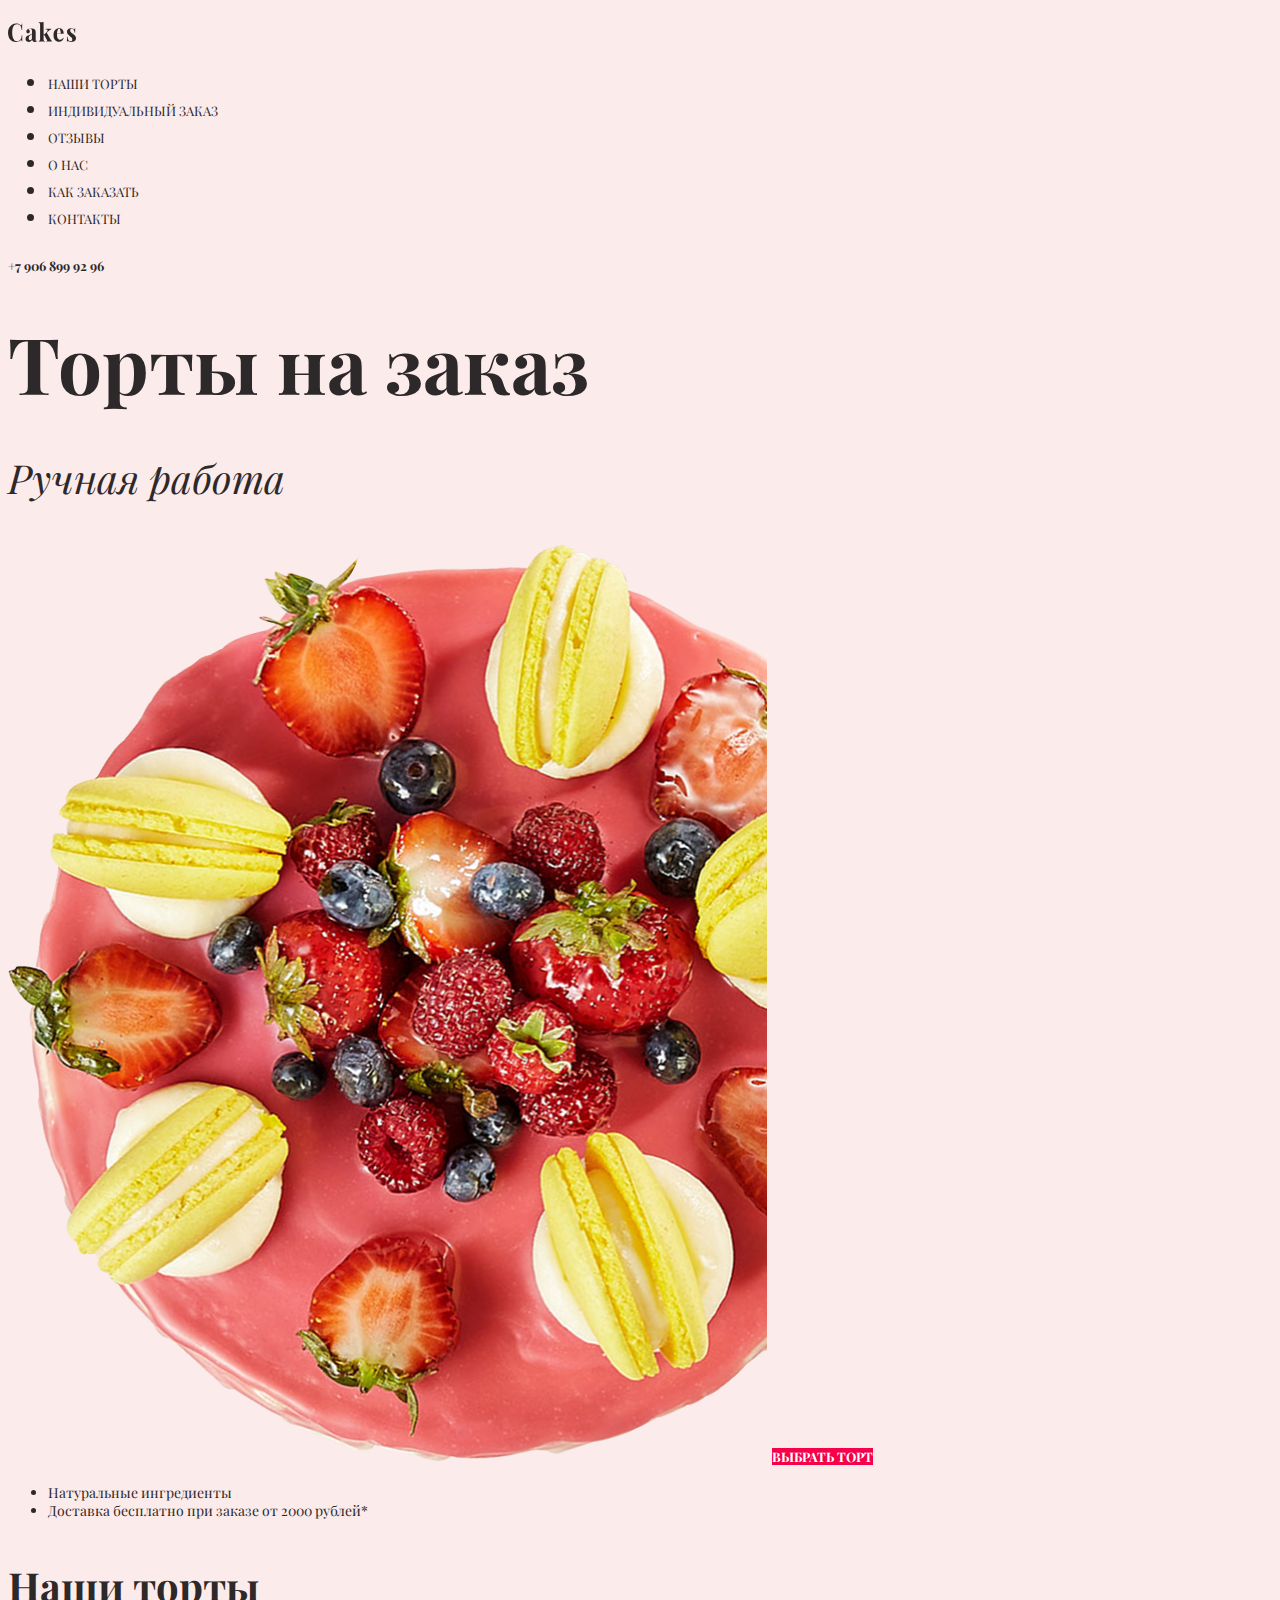
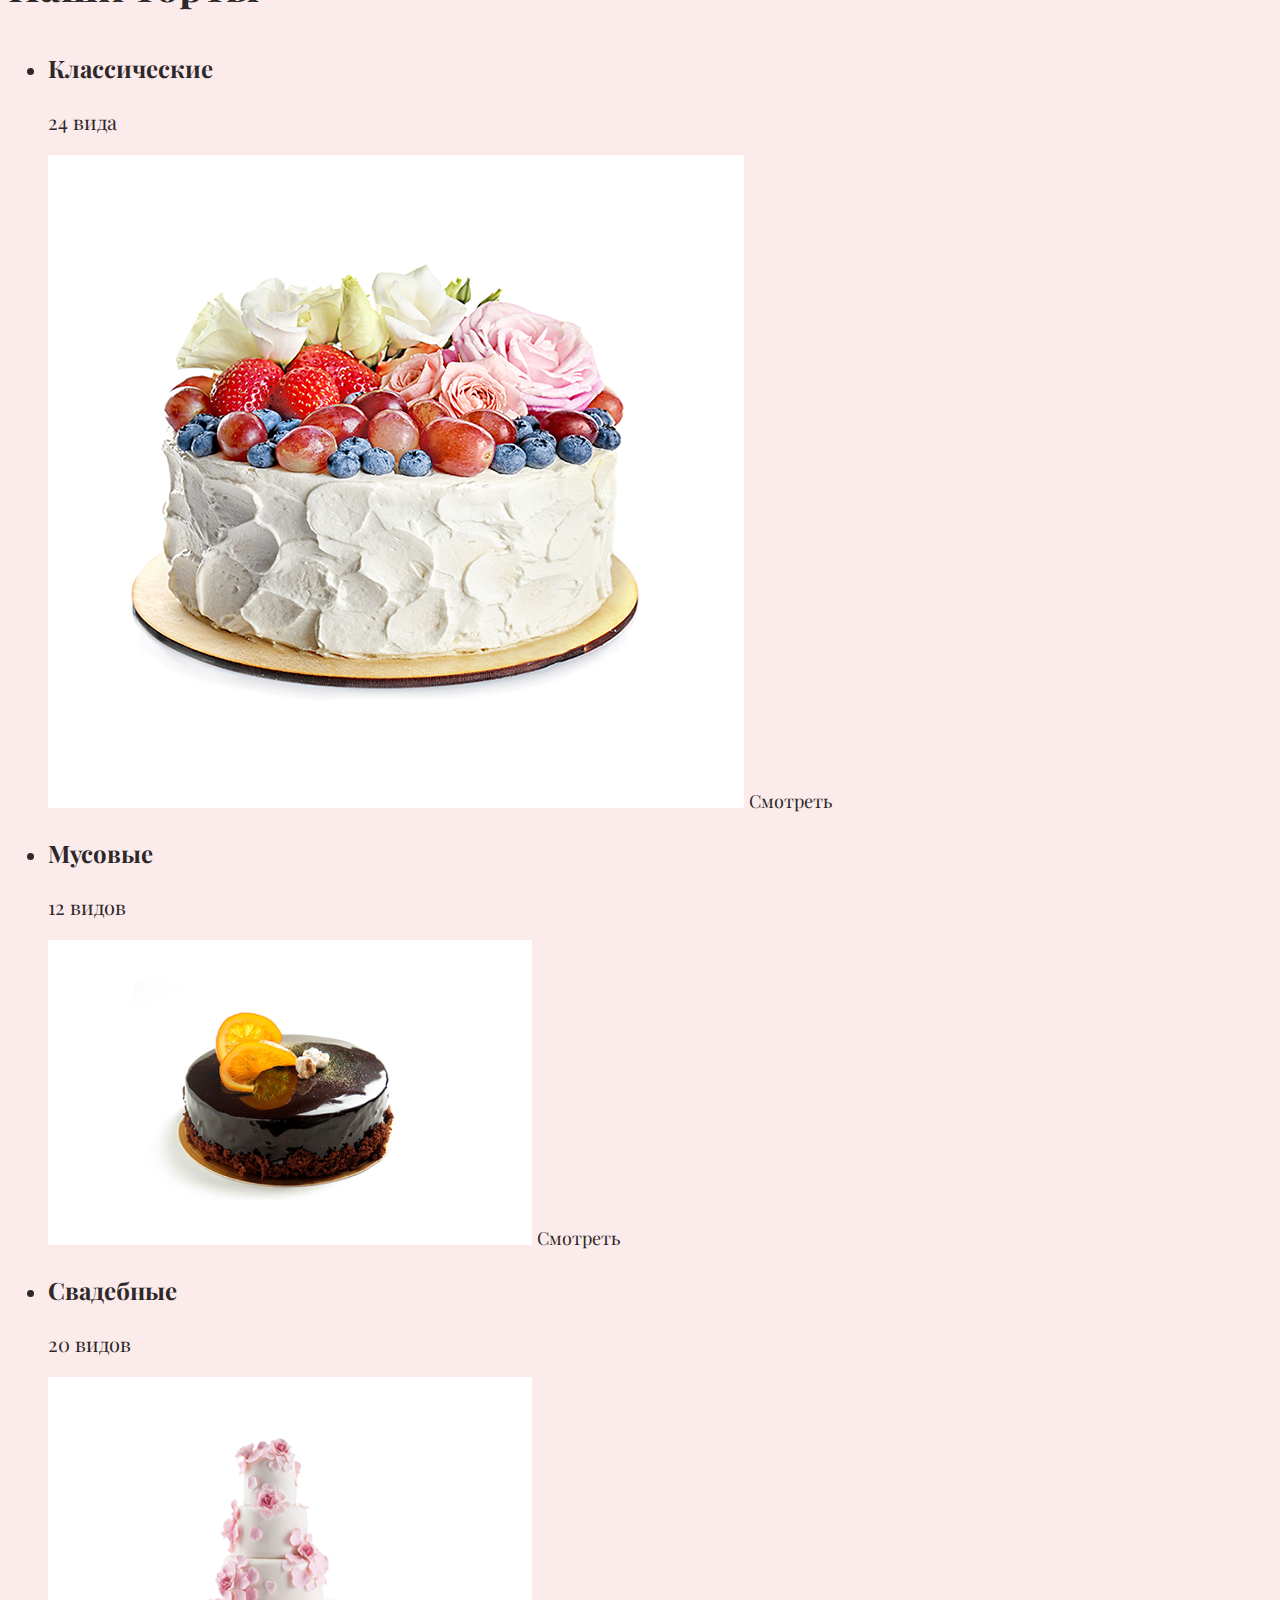
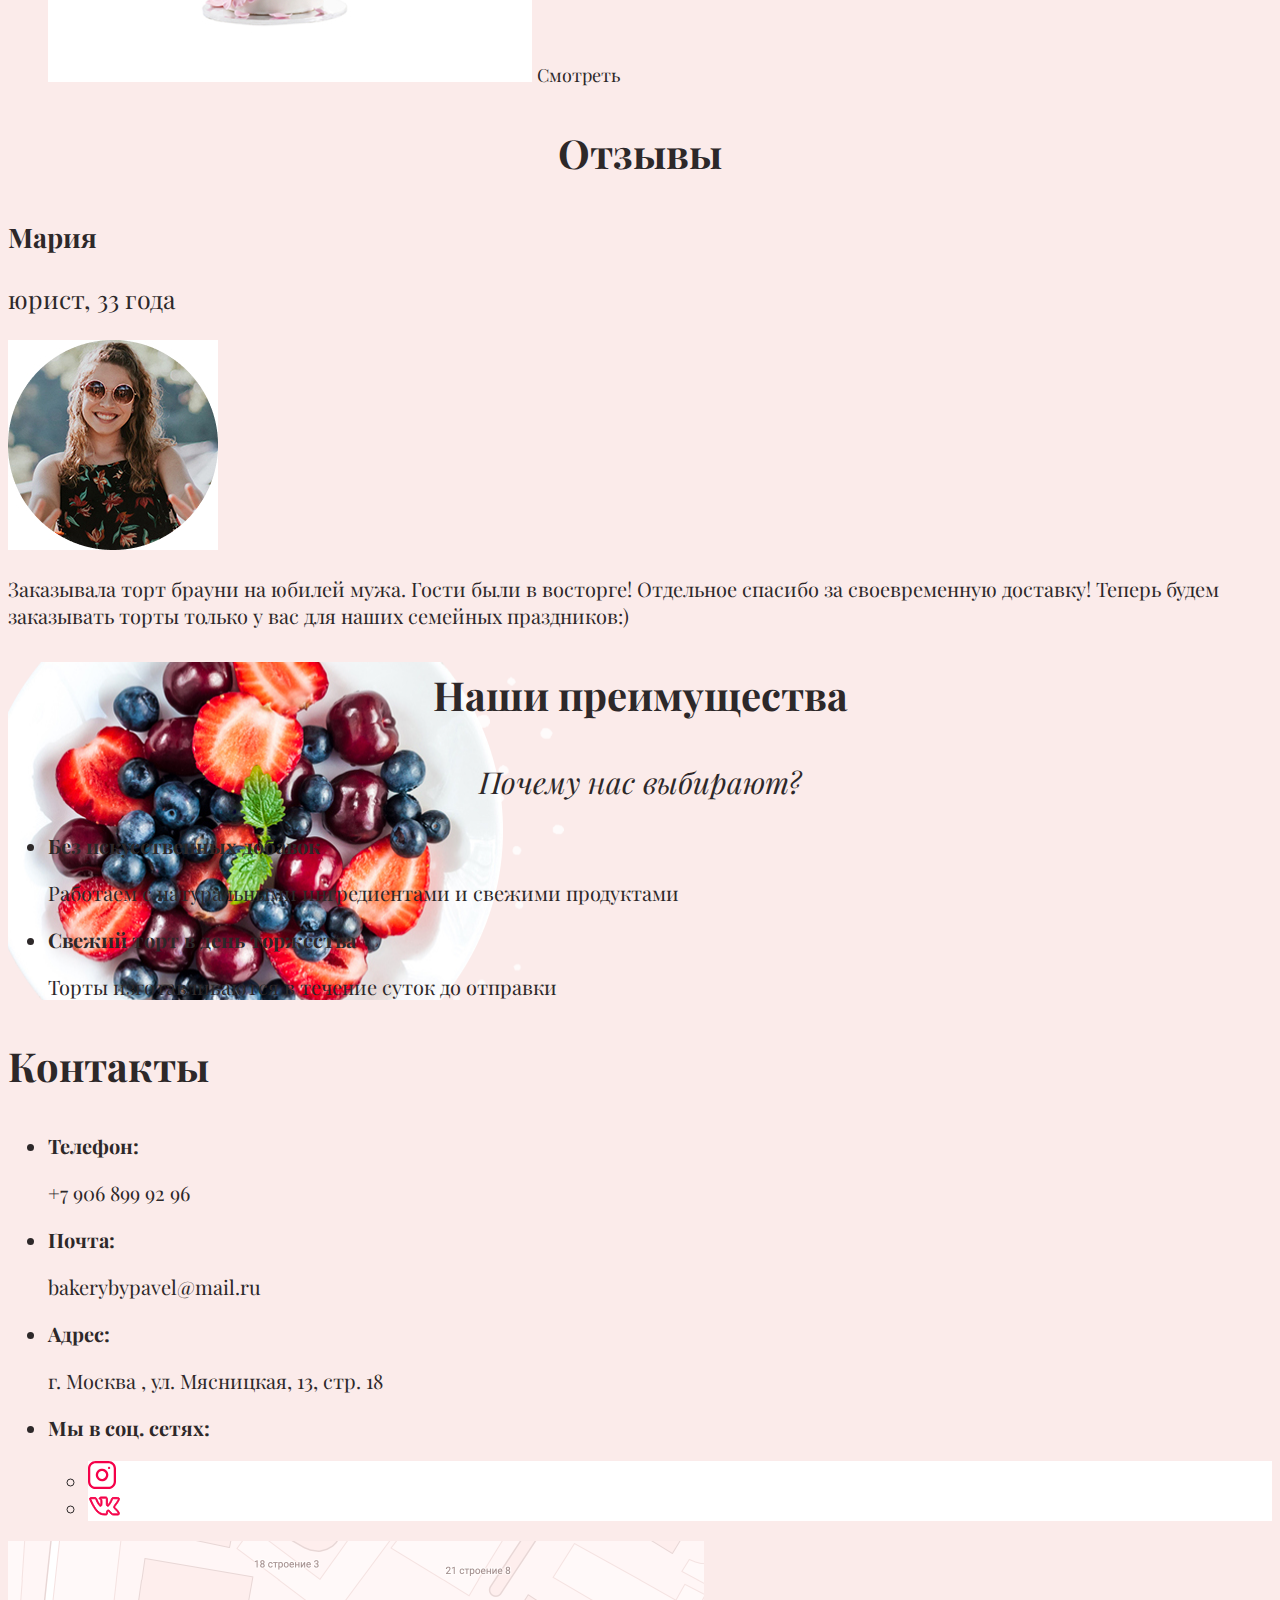
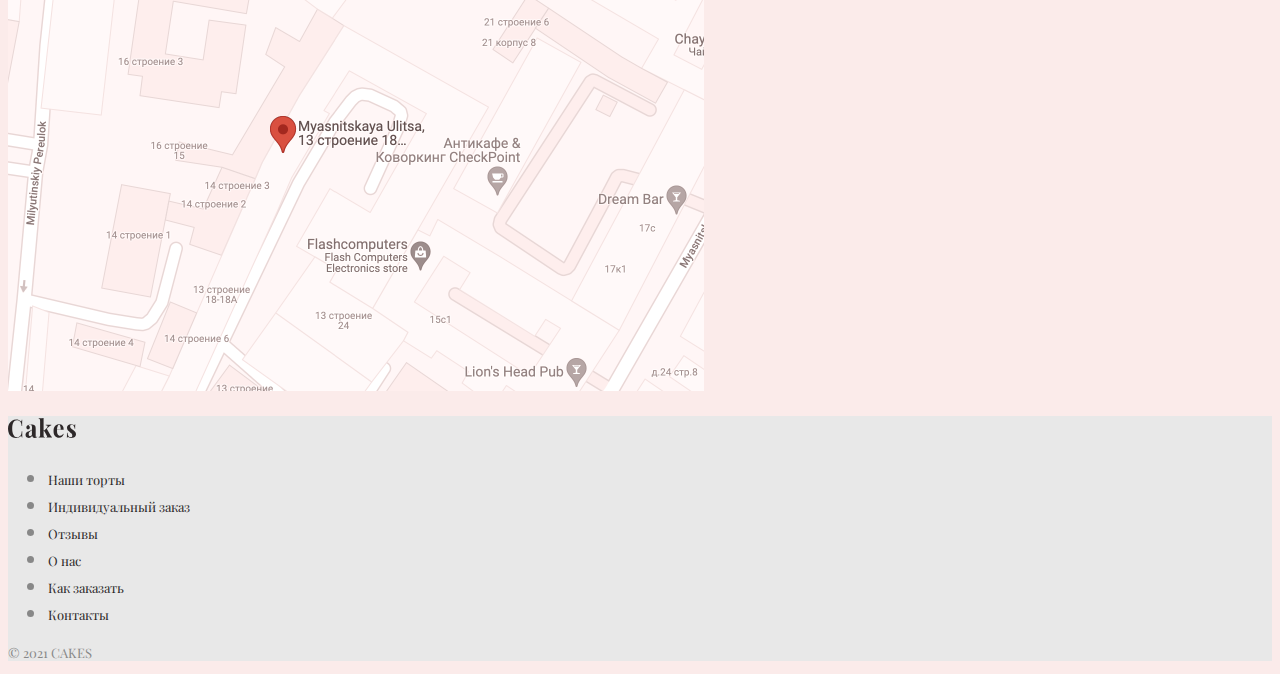
<file: scr/index.html>
<!DOCTYPE html>
<html lang="ru">

<head>
    <meta charset="utf-8">
    <title>Cakes. Торты на заказ</title>
    <link rel="preconnect" href="https://fonts.googleapis.com">
    <link rel="preconnect" href="https://fonts.gstatic.com" crossorigin>
    <link href="https://fonts.googleapis.com/css2?family=Playfair+Display:ital,wght@0,400;0,700;1,400&display=swap"
        rel="stylesheet">
    <link href="css/style.css" rel="stylesheet">
</head>

<body>
    <header class="page-header">
        <nav class="main-nav">
            <p class="logo">
                <img src="img/logo.svg" width="68" height="20" alt="Cakes">
            </p>
            <ul class="site-navigation">
                <li class="site-navigation-item">
                    <a href="#">Наши торты</a>
                </li>
                <li class="site-navigation-item">
                    <a href="#">Индивидуальный заказ</a>
                </li>
                <li class="site-navigation-item">
                    <a href="#">Отзывы</a>
                </li>
                <li class="site-navigation-item">
                    <a href="#">О нас</a>
                </li>
                <li class="site-navigation-item">
                    <a href="#">Как заказать</a>
                </li>
                <li class="site-navigation-item">
                    <a href="#">Контакты</a>
                </li>
            </ul>
        </nav>
        <a class="phone" href="tel:+79068999296">+7 906 899 92 96</a>
    </header>
    <main>
        <section class="promo">
            <h1>Торты на заказ</h1>
            <p>Ручная работа</p>
            <img src="img/cake-photo.png" width="759" height="918" alt="Клубничный торт">
            <a class="button" href="#">Выбрать торт</a>
            <ul class="features">
                <li class="nature">Натуральные ингредиенты</li>
                <li class="delivery">Доставка бесплатно при заказе от 2000 рублей*</li>
            </ul>
        </section>
        <section class="catalog">
            <h2>Наши торты</h2>
            <ul class="cards">
                <li>
                    <h3>Классические</h3>
                    <p>24 вида</p>
                    <img src="img/photo-1.jpg" width="696" height="653"
                        alt="Торт с кремом и украшениями из цветов и ягод">
                    <a href="#">Смотреть</a>
                </li>
                <li>
                    <h3>Мусовые</h3>
                    <p>12 видов</p>
                    <img src="img/photo-2.jpg" width="484" height="305" alt="Шоколадный торт">
                    <a href="#">Смотреть</a>
                </li>
                <li>
                    <h3>Свадебные</h3>
                    <p>20 видов</p>
                    <img src="img/photo-3.jpg" width="484" height="305" alt="Белый торт">
                    <a href="#">Смотреть</a>
                </li>
            </ul>
        </section>
        <section class="reviews">
            <h2>Отзывы</h2>
            <div class="review">
                <h3>Мария</h3>
                <p class="review-info">юрист, 33 года</p>
                <img src="img/user-1.jpg" width="210" height="210" alt="">
                <p>Заказывала торт брауни на юбилей мужа. Гости были в восторге! Отдельное спасибо за своевременную
                    доставку! Теперь будем заказывать торты только у вас для наших семейных праздников:)</p>
            </div>
        </section>
        <section class="advantages">
            <h2>Наши преимущества</h2>
            <p class="advantages-text">Почему нас выбирают?</p>
            <ul class="advantages-list">
                <li class="nature">
                    <h3>Без искусственных добавок</h3>
                    <p>Работаем с натуральными ингредиентами и свежими продуктами</p>
                </li>
                <li>
                    <h3>Свежий торт в день торжества</h3>
                    <p>Торты изготавливаются в течение суток до отправки</p>
                </li>
            </ul>
        </section>
        <section class="contacts">
            <h2>Контакты</h2>
            <ul class="contact-items">
                <li class="contact-item">
                    <h3>Телефон:</h3>
                    <a href="tel:+79068999296">+7 906 899 92 96</a>
                </li>
                <li class="contact-item">
                    <h3>Почта:</h3>
                    <a href="mailto:bakerybypavel@mail.ru">bakerybypavel@mail.ru</a>
                </li>
                <li class="contact-item">
                    <h3>Адрес:</h3>
                    <address>г. Москва , ул. Мясницкая, 13, стр. 18</address>
                </li>
                <li class="contact-item">
                    <h3>Мы в соц. сетях:</h3>
                    <ul class="social-list">
                        <li class="social-item">
                            <a href="#">
                                <img src="img/instagram.svg" width="28" height="28" alt="Instagram">
                            </a>
                        </li>
                        <li class="social-item">
                            <a href="#">
                                <img src="img/vk.svg" width="33" height="20" alt="VK">
                            </a>
                        </li>
                    </ul>
                </li>
            </ul>
            <img src="img/map.png" width="696" height="450" alt="Карта с адресом">
        </section>
    </main>
    <footer class="main-footer">
        <p class="logo">
            <img src="img/logo.svg" width="68" height="20" alt="Cakes">
        </p>
        <ul class="footer-navigation">
            <li class="footer-navigation-item">
                <a href="#">Наши торты</a>
            </li>
            <li class="footer-navigation-item">
                <a href="#">Индивидуальный заказ</a>
            </li>
            <li class="footer-navigation-item">
                <a href="#">Отзывы</a>
            </li>
            <li class="footer-navigation-item">
                <a href="#">О нас</a>
            </li>
            <li class="footer-navigation-item">
                <a href="#">Как заказать</a>
            </li>
            <li class="footer-navigation-item">
                <a href="#">Контакты</a>
            </li>
        </ul>
        <p class="copyright">© 2021 Cakes</p>
    </footer>
</body>

</html>
</file>
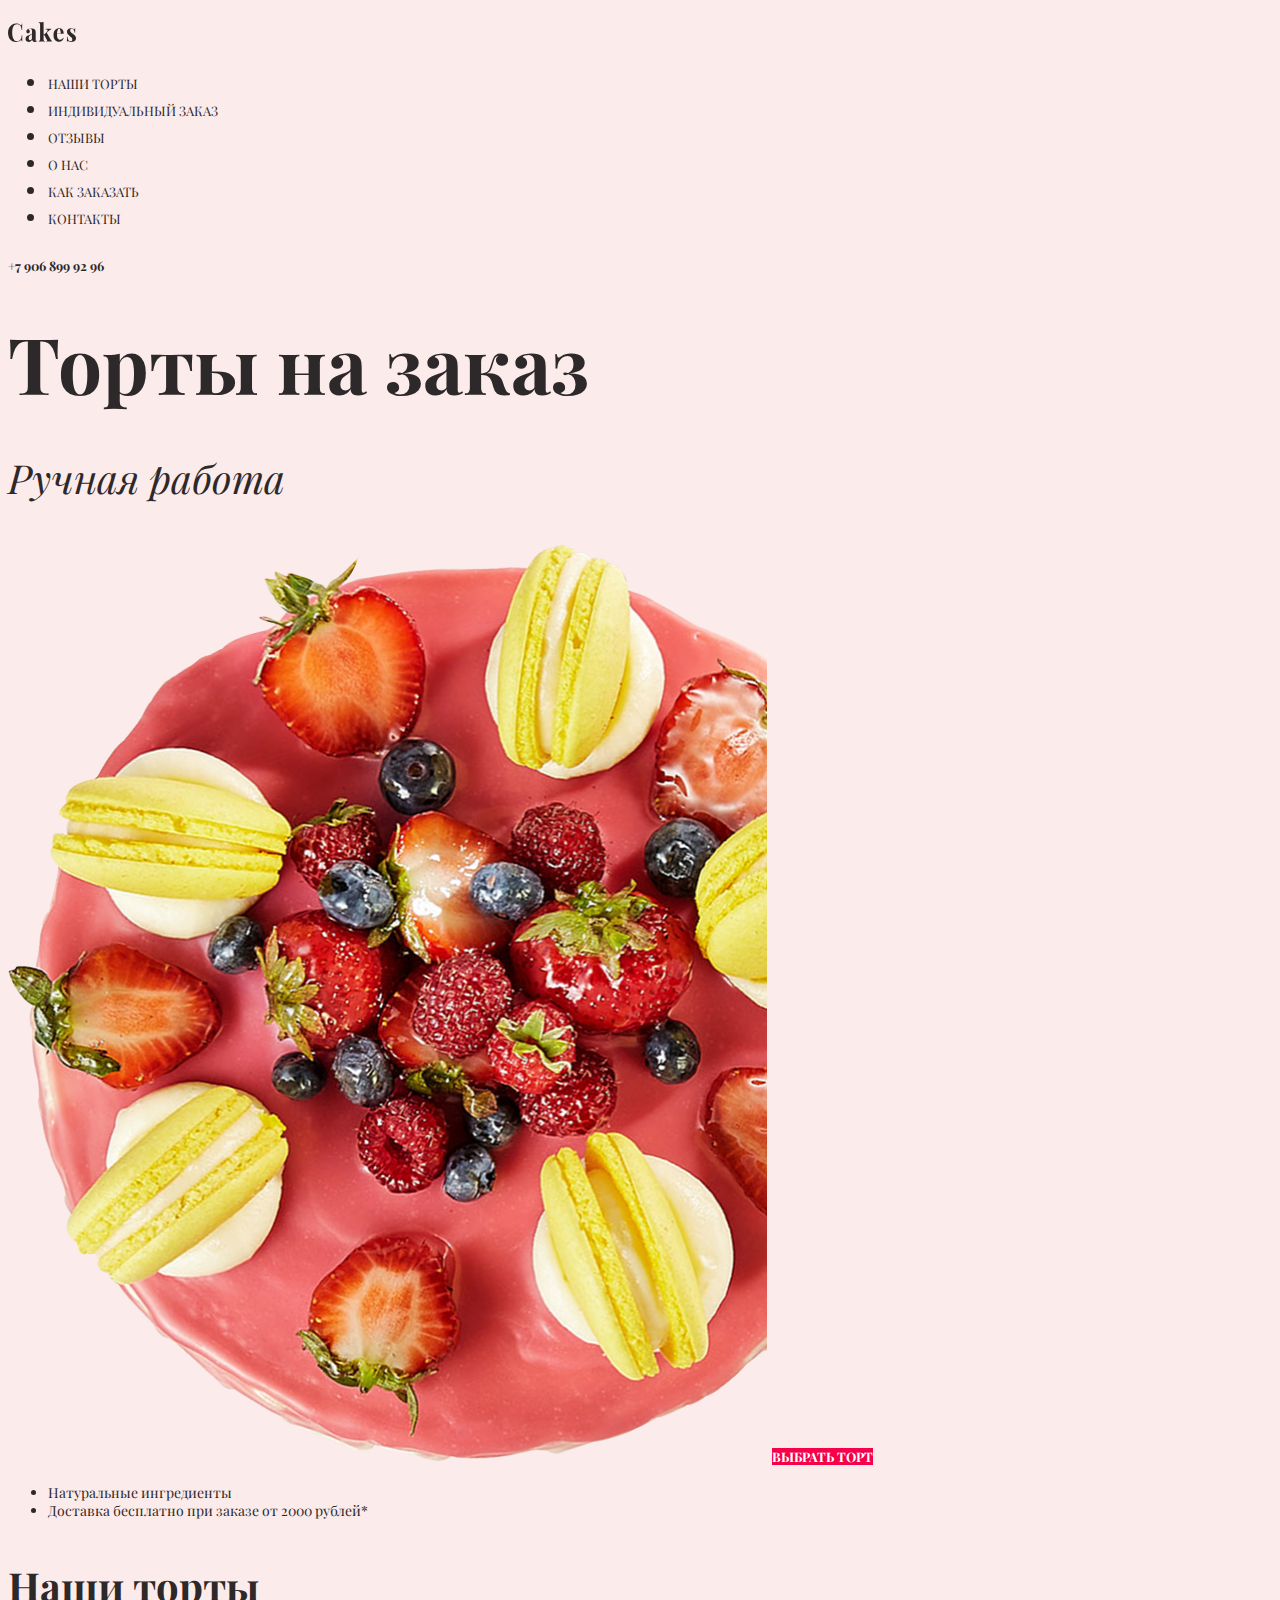
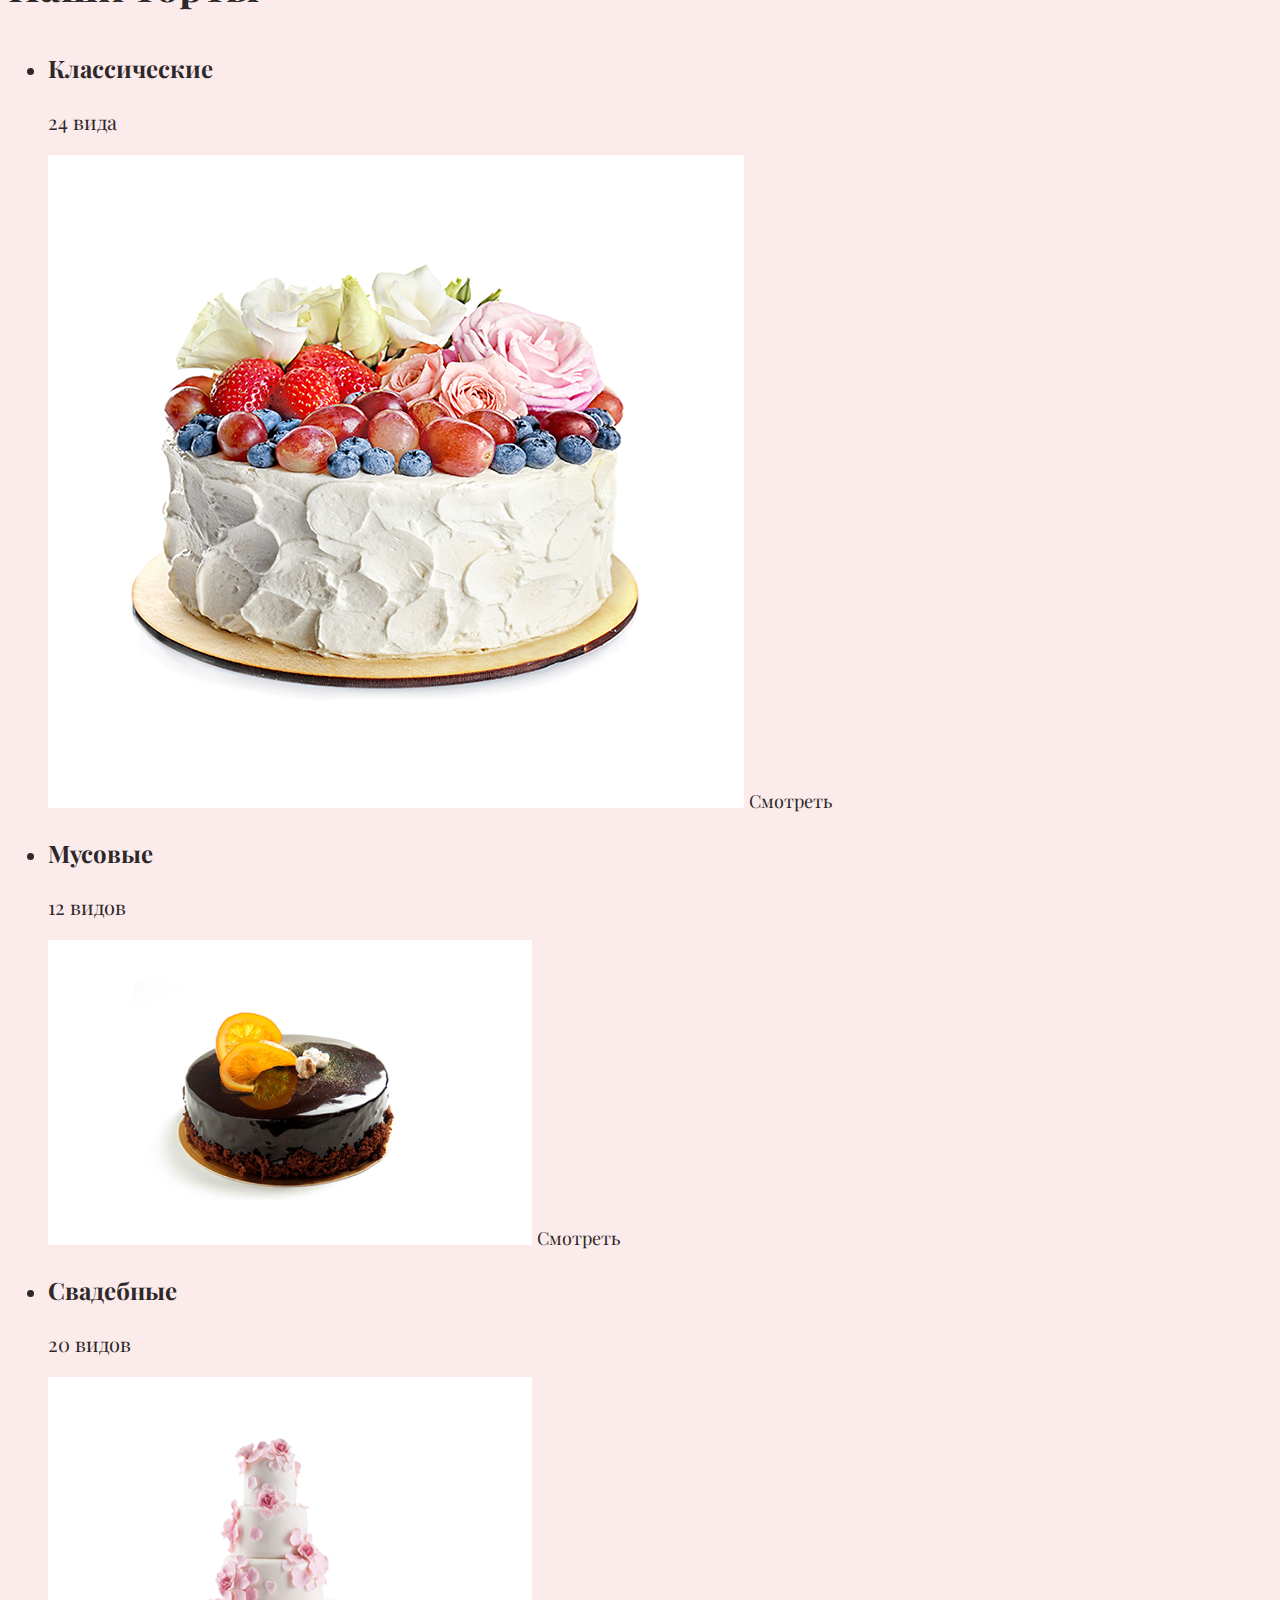
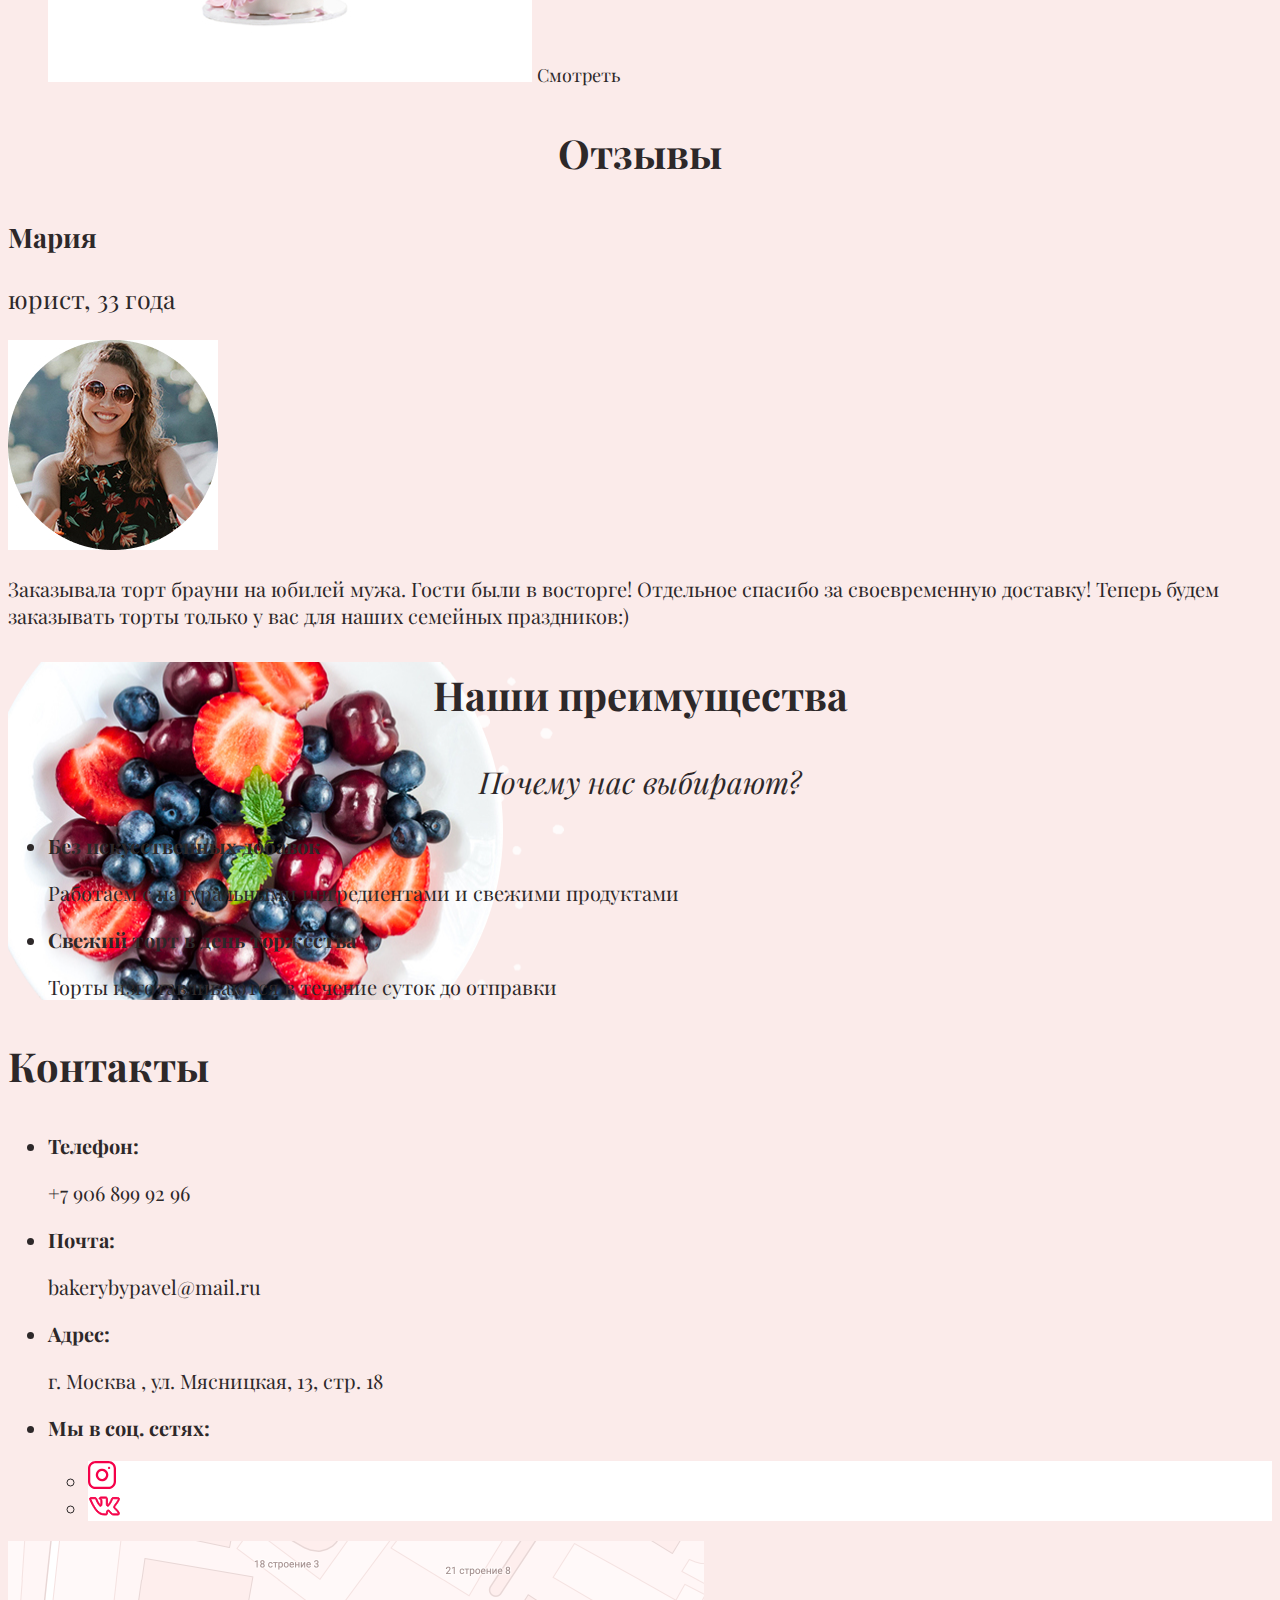
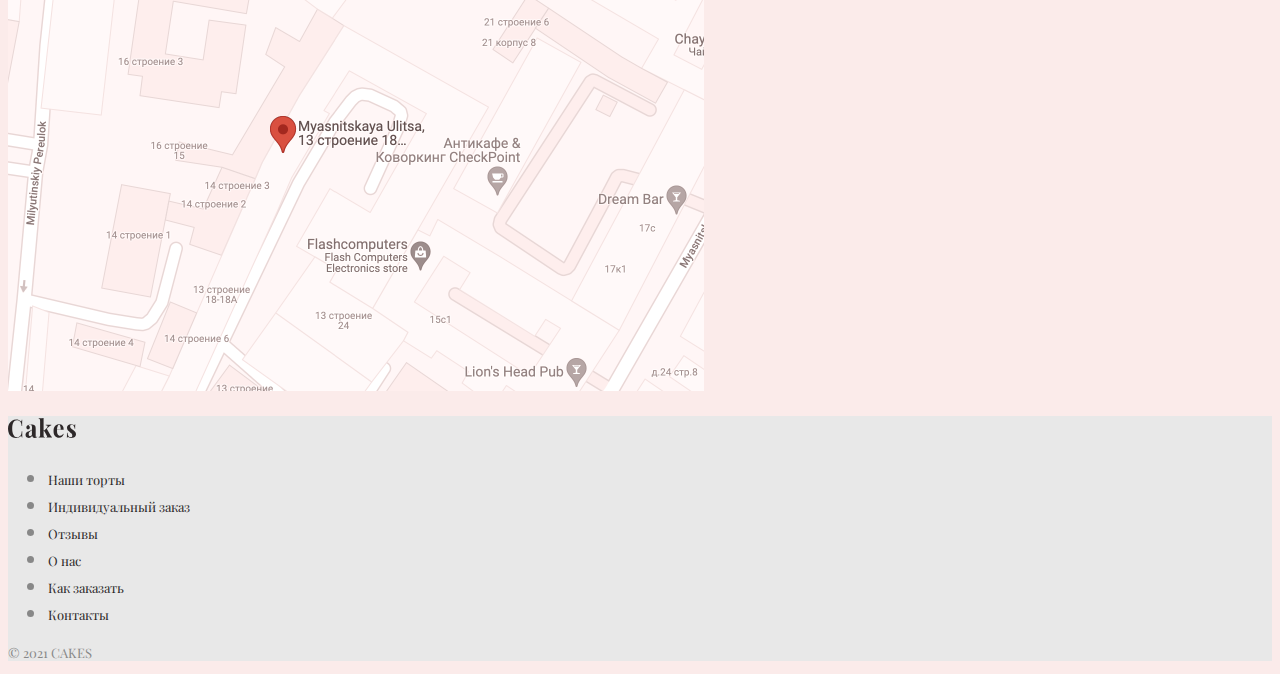
<file: src/index.html>
<!DOCTYPE html>
<html lang="ru">

<head>
    <meta charset="utf-8">
    <title>Cakes - Торты на заказ</title>
    <link rel="preconnect" href="https://fonts.googleapis.com">
    <link rel="preconnect" href="https://fonts.gstatic.com" crossorigin>
    <link href="https://fonts.googleapis.com/css2?family=Playfair+Display:ital,wght@0,400;0,700;1,400&display=swap"
        rel="stylesheet">
    <link href="css/style.css" rel="stylesheet">
</head>

<body>
    <header class="page-header">
        <nav class="main-nav">
            <p class="logo">
                <img src="img/logo.svg" width="68" height="20" alt="Cakes">
            </p>
            <ul class="site-navigation">
                <li class="site-navigation-item">
                    <a href="#">Наши торты</a>
                </li>
                <li class="site-navigation-item">
                    <a href="#">Индивидуальный заказ</a>
                </li>
                <li class="site-navigation-item">
                    <a href="#">Отзывы</a>
                </li>
                <li class="site-navigation-item">
                    <a href="#">О нас</a>
                </li>
                <li class="site-navigation-item">
                    <a href="#">Как заказать</a>
                </li>
                <li class="site-navigation-item">
                    <a href="#">Контакты</a>
                </li>
            </ul>
        </nav>
        <a class="phone" href="tel:+79068999296">+7 906 899 92 96</a>
    </header>
    <main>
        <section class="promo">
            <h1>Торты на заказ</h1>
            <p>Ручная работа</p>
            <img src="img/cake-photo.png" width="759" height="918" alt="Клубничный торт">
            <a class="button" href="#">Выбрать торт</a>
            <ul class="features">
                <li class="nature">Натуральные ингредиенты</li>
                <li class="delivery">Доставка бесплатно при заказе от 2000 рублей*</li>
            </ul>
        </section>
        <section class="catalog">
            <h2>Наши торты</h2>
            <ul class="cards">
                <li>
                    <h3>Классические</h3>
                    <p>24 вида</p>
                    <img src="img/photo-1.jpg" width="696" height="653"
                        alt="Торт с кремом и украшениями из цветов и ягод">
                    <a href="#">Смотреть</a>
                </li>
                <li>
                    <h3>Мусовые</h3>
                    <p>12 видов</p>
                    <img src="img/photo-2.jpg" width="484" height="305" alt="Шоколадный торт">
                    <a href="#">Смотреть</a>
                </li>
                <li>
                    <h3>Свадебные</h3>
                    <p>20 видов</p>
                    <img src="img/photo-3.jpg" width="484" height="305" alt="Белый торт">
                    <a href="#">Смотреть</a>
                </li>
            </ul>
        </section>
        <section class="reviews">
            <h2>Отзывы</h2>
            <div class="review">
                <h3>Мария</h3>
                <p class="review-info">юрист, 33 года</p>
                <img src="img/user-1.jpg" width="210" height="210" alt="">
                <p>Заказывала торт брауни на юбилей мужа. Гости были в восторге! Отдельное спасибо за своевременную
                    доставку! Теперь будем заказывать торты только у вас для наших семейных праздников:)</p>
            </div>
        </section>
        <section class="advantages">
            <h2>Наши преимущества</h2>
            <p class="advantages-text">Почему нас выбирают?</p>
            <ul class="advantages-list">
                <li class="nature">
                    <h3>Без искусственных добавок</h3>
                    <p>Работаем с натуральными ингредиентами и свежими продуктами</p>
                </li>
                <li>
                    <h3>Свежий торт в день торжества</h3>
                    <p>Торты изготавливаются в течение суток до отправки</p>
                </li>
            </ul>
        </section>
        <section class="contacts">
            <h2>Контакты</h2>
            <ul class="contact-items">
                <li class="contact-item">
                    <h3>Телефон:</h3>
                    <a href="tel:+79068999296">+7 906 899 92 96</a>
                </li>
                <li class="contact-item">
                    <h3>Почта:</h3>
                    <a href="mailto:bakerybypavel@mail.ru">bakerybypavel@mail.ru</a>
                </li>
                <li class="contact-item">
                    <h3>Адрес:</h3>
                    <address>г. Москва , ул. Мясницкая, 13, стр. 18</address>
                </li>
                <li class="contact-item">
                    <h3>Мы в соц. сетях:</h3>
                    <ul class="social-list">
                        <li class="social-item">
                            <a href="#">
                                <img src="img/instagram.svg" width="28" height="28" alt="Instagram">
                            </a>
                        </li>
                        <li class="social-item">
                            <a href="#">
                                <img src="img/vk.svg" width="33" height="20" alt="VK">
                            </a>
                        </li>
                    </ul>
                </li>
            </ul>
            <img src="img/map.png" width="696" height="450" alt="Карта с адресом">
        </section>
    </main>
    <footer class="main-footer">
        <p class="logo">
            <img src="img/logo.svg" width="68" height="20" alt="Cakes">
        </p>
        <ul class="footer-navigation">
            <li class="footer-navigation-item">
                <a href="#">Наши торты</a>
            </li>
            <li class="footer-navigation-item">
                <a href="#">Индивидуальный заказ</a>
            </li>
            <li class="footer-navigation-item">
                <a href="#">Отзывы</a>
            </li>
            <li class="footer-navigation-item">
                <a href="#">О нас</a>
            </li>
            <li class="footer-navigation-item">
                <a href="#">Как заказать</a>
            </li>
            <li class="footer-navigation-item">
                <a href="#">Контакты</a>
            </li>
        </ul>
        <p class="copyright">© 2021 Cakes</p>
    </footer>
</body>

</html>
</file>
<file: scr/css/style.css>
body {
  font-family: "Playfair Display", serif;
  font-size: 20px;
  line-height: 27px;
  color: #2d2829;
  background-color: #fbebea;
}

.site-navigation-item a {
  font-size: 13px;
  line-height: 16px;
  color: #2d2829;
  text-transform: uppercase;
  text-decoration: none;
}
.site-navigation-item a.active {
  color: #f50049;
}

.phone {
  font-weight: bold;
  font-size: 13px;
  line-height: 16px;
  color: #2d2829;
  text-decoration: none;
}

.promo h1 {
  font-size: 78px;
  line-height: 70px;
}
.promo p {
  font-style: italic;
  font-size: 40px;
  line-height: 53px;
}

.button {
  font-weight: bold;
  font-size: 13px;
  line-height: 27px;
  color: #ffffff;
  text-decoration: none;
  text-transform: uppercase;
  background-color: #f50049;
}

.features {
  font-size: 14px;
  line-height: 18px;
}

.catalog h2 {
  font-size: 40px;
  line-height: 66px;
}
.catalog h3 {
  font-size: 24px;
  line-height: 32px;
}
.catalog a {
  font-size: 18px;
  line-height: 24px;
  color: #2d2829;
  text-decoration: none;
}

.reviews h2 {
  font-size: 40px;
  line-height: 66px;
  text-align: center;
}
.reviews h3 {
  font-size: 27px;
  line-height: 36px;
}
.reviews .review-info {
  font-size: 25px;
  line-height: 33px;
}

.advantages {
  background-image: url("../img/berries.png");
  background-position: left center;
  background-repeat: no-repeat;
}
.advantages h2 {
  font-size: 40px;
  line-height: 66px;
  text-align: center;
}

.advantages-text {
  font-style: italic;
  font-size: 30px;
  line-height: 40px;
  text-align: center;
}

.advantages-list h3 {
  font-size: 20px;
  line-height: 27px;
}

.contacts h2 {
  font-size: 40px;
  line-height: 66px;
}

.contact-item h3 {
  font-size: 20px;
  line-height: 27px;
}
.contact-item address {
  font-style: normal;
}
.contact-item a {
  color: #2d2829;
  text-decoration: none;
}

.social-item {
  background-color: #ffffff;
}

.main-footer {
  color: #888888;
  background-color: #e8e8e8;
}

.footer-navigation-item a {
  font-size: 13px;
  line-height: 16px;
  color: #2d2829;
  text-decoration: none;
}

.copyright {
  font-size: 13px;
  line-height: 16px;
  text-transform: uppercase;
}/*# sourceMappingURL=style.css.map */
</file>
<file: src/css/style.css>
body {
  font-family: "Playfair Display", serif;
  font-size: 20px;
  line-height: 27px;
  color: #2d2829;
  background-color: #fbebea;
}

.site-navigation-item a {
  font-size: 13px;
  line-height: 16px;
  color: #2d2829;
  text-transform: uppercase;
  text-decoration: none;
}
.site-navigation-item a.active {
  color: #f50049;
}

.phone {
  font-weight: bold;
  font-size: 13px;
  line-height: 16px;
  color: #2d2829;
  text-decoration: none;
}

.promo h1 {
  font-size: 78px;
  line-height: 70px;
}
.promo p {
  font-style: italic;
  font-size: 40px;
  line-height: 53px;
}

.button {
  font-weight: bold;
  font-size: 13px;
  line-height: 27px;
  color: #ffffff;
  text-decoration: none;
  text-transform: uppercase;
  background-color: #f50049;
}

.features {
  font-size: 14px;
  line-height: 18px;
}

.catalog h2 {
  font-size: 40px;
  line-height: 66px;
}
.catalog h3 {
  font-size: 24px;
  line-height: 32px;
}
.catalog a {
  font-size: 18px;
  line-height: 24px;
  color: #2d2829;
  text-decoration: none;
}

.reviews h2 {
  font-size: 40px;
  line-height: 66px;
  text-align: center;
}
.reviews h3 {
  font-size: 27px;
  line-height: 36px;
}
.reviews .review-info {
  font-size: 25px;
  line-height: 33px;
}

.advantages {
  background-image: url("../img/berries.png");
  background-position: left center;
  background-repeat: no-repeat;
}
.advantages h2 {
  font-size: 40px;
  line-height: 66px;
  text-align: center;
}

.advantages-text {
  font-style: italic;
  font-size: 30px;
  line-height: 40px;
  text-align: center;
}

.advantages-list h3 {
  font-size: 20px;
  line-height: 27px;
}

.contacts h2 {
  font-size: 40px;
  line-height: 66px;
}

.contact-item h3 {
  font-size: 20px;
  line-height: 27px;
}
.contact-item address {
  font-style: normal;
}
.contact-item a {
  color: #2d2829;
  text-decoration: none;
}

.social-item {
  background-color: #ffffff;
}

.main-footer {
  color: #888888;
  background-color: #e8e8e8;
}

.footer-navigation-item a {
  font-size: 13px;
  line-height: 16px;
  color: #2d2829;
  text-decoration: none;
}

.copyright {
  font-size: 13px;
  line-height: 16px;
  text-transform: uppercase;
}/*# sourceMappingURL=style.css.map */
</file>
